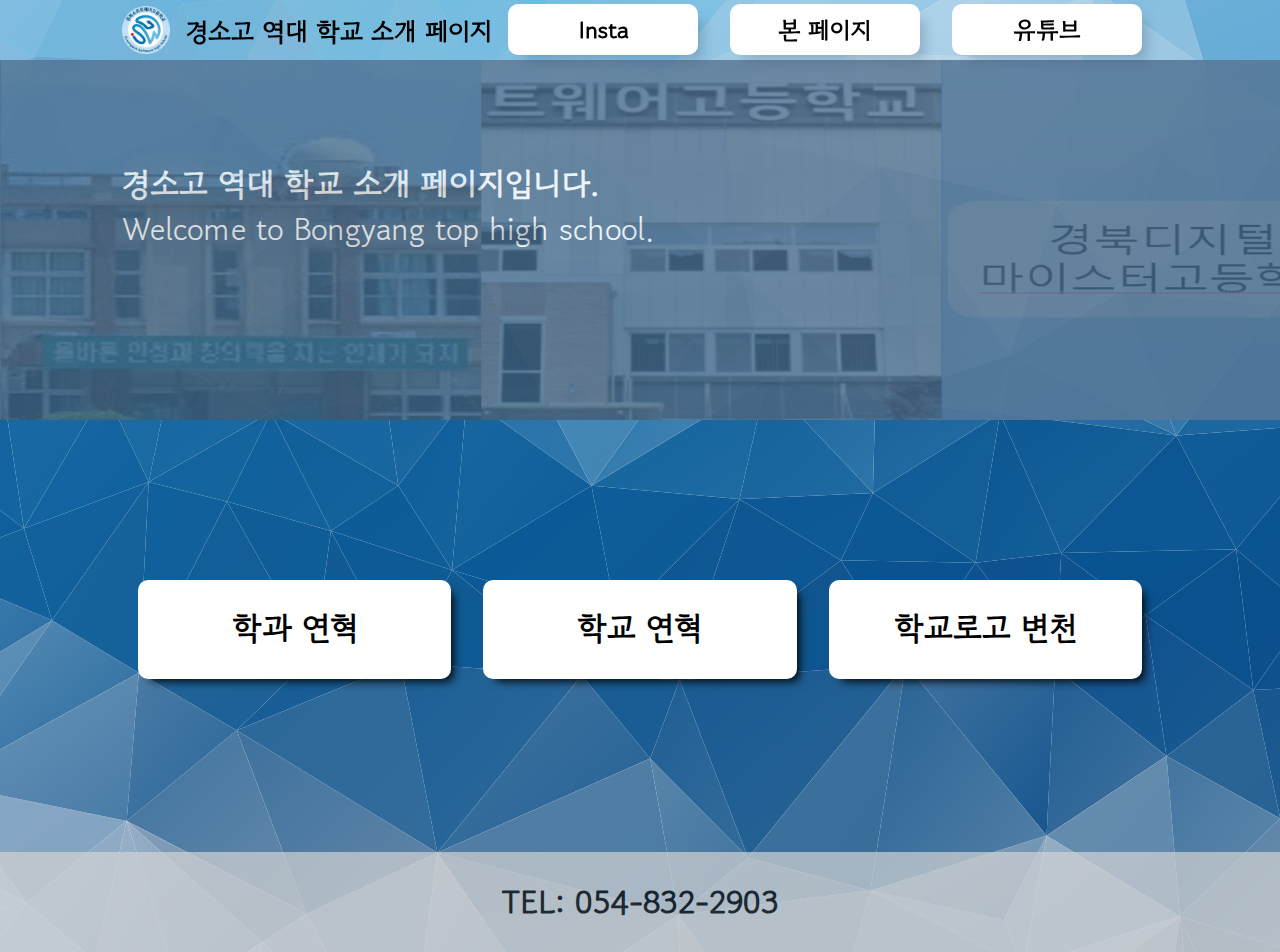
<file: index.html>
<!DOCTYPE html>
<html lang="ko">

<head>
    <meta charset="UTF-8">
    <meta http-equiv="X-UA-Compatible" content="IE=edge">
    <meta name="viewport" content="width=device-width, initial-scale=1.0">
    <title>경소고 역대 학교 소개 페이지</title>
    <meta name="description" content="경북소프트웨어고등학교 홍보 사이트">
    <meta name="keywords" content="소프트웨어, 입학요강, 특성화고, 경북, 고등학교">

    <link rel="stylesheet" href="./css/style.css">

    <link rel="preconnect" href="https://fonts.googleapis.com">
    <link rel="preconnect" href="https://fonts.gstatic.com" crossorigin>
    <link href="https://fonts.googleapis.com/css2?family=Gowun+Dodum&display=swap" rel="stylesheet">
</head>

<body>
    <header>
        <div class="inner">
            <div class="head-container">
                <img src="./img/gbsw.png" alt="" class="head-bymh">
                <div class="head-brand">경소고 역대 학교 소개 페이지</div>
                <div class="head-logo"><a href="https://www.instagram.com/gbsw_hs/" style="cursor: pointer;"
                        target="_blank">Insta</a>
                </div>
                <div class="head-logo" style="cursor: pointer;">본 페이지</div>
                <div class="head-logo"><a href="https://www.youtube.com/@GBSWHS" style="cursor: pointer;"
                        target="_blank">유튜브</a></div>
            </div>
        </div>
    </header>
    <section class="main">
        <div class="main-container">
            <div class="inner">
                <div class="title-container">
                    <div class="title p">경소고 역대 학교 소개 페이지입니다.</div>
                    <div class="message p">Welcome to Bongyang top high school.</div>
                </div>
            </div>
        </div>
    </section>
    <section>
        <div class="inner">
            <div class="skill-container">
                <div class="skill">
                    <div class="skill-name"><a href="./main2.html" style="cursor: pointer;">학과 연혁</a></div>
                </div>
                <div class="skill">
                    <div class="skill-name"><a href="./main3.html" style="cursor: pointer;">학교 연혁</a></div>
                </div>
                <div class="skill">
                    <div class="skill-name"><a href="./main1.html" style="cursor: pointer;">학교로고 변천</a></div>
                </div>
            </div>
        </div>
    </section>
    <footer>
        <div class="footer-container">
            <div class="gray-box">TEL: 054-832-2903</div>
        </div>
    </footer>
</body>

</html>
</file>
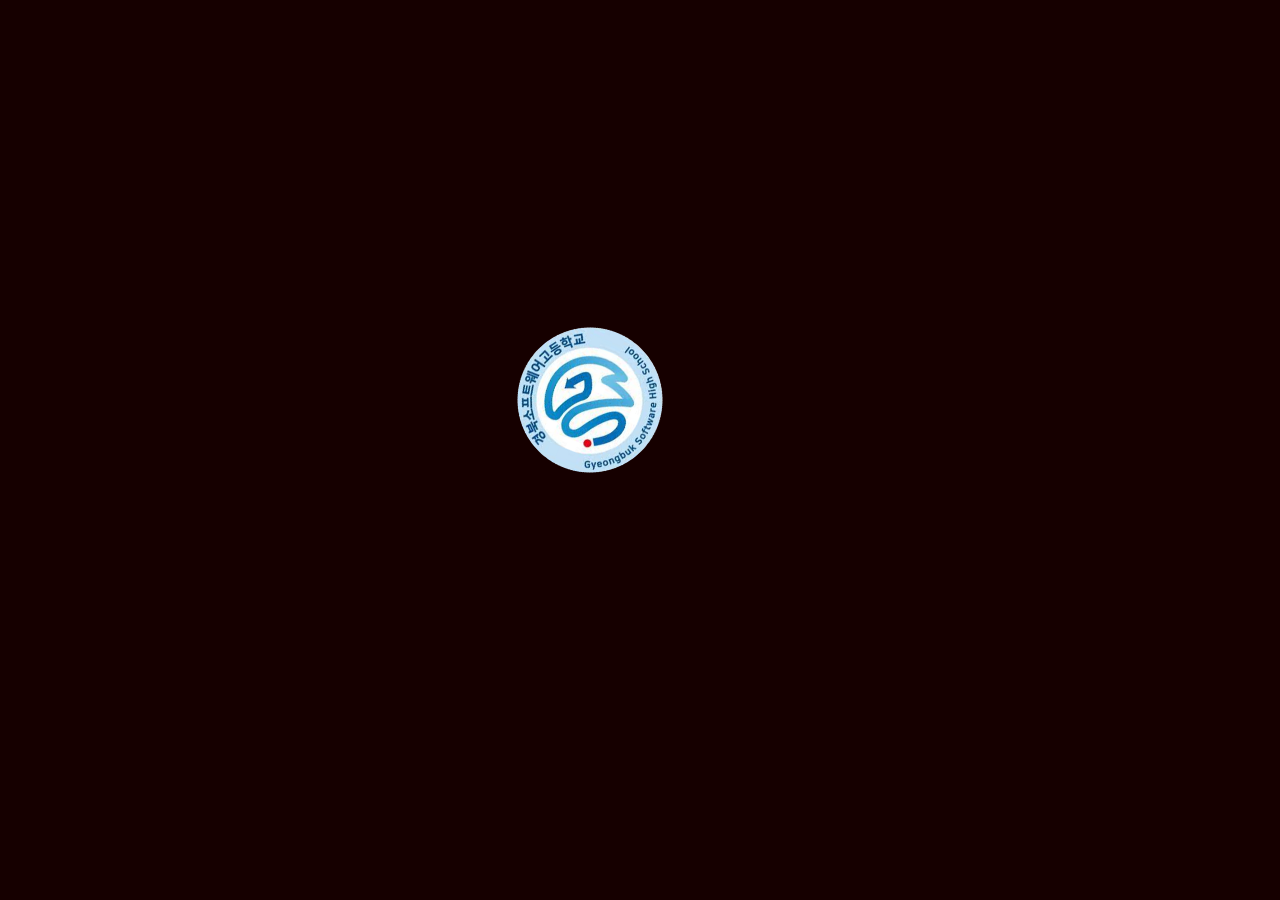
<file: easterEggs.html>
<!DOCTYPE html>
<html lang="ko">

<head>
    <meta charset="UTF-8">
    <meta name="viewport" content="width=device-width, initial-scale=1.0">
    <style>
        #rotatingImage {
            width: 100px;
            height: 100px;
            position: absolute;
            top: 50%;
            left: 50%;
            margin-top: -50px;
            margin-left: -50px;
        }

        audio {
            display: none;
        }

        body {
            -ms-overflow-style: none;
            margin: 0;
            overflow: hidden;
        }

        ::-webkit-scrollbar {
            display: none;
        }
    </style>
    <title>시공의 경소고는 정말 최고야!</title>
</head>

<body>
    <img id="rotatingImage" src="./img/gbsw.png" alt="Rotating Image">
    <audio controls autoplay>
        <source src="./audio/easter_eggs_sound.mp3" type="audio/mp3">
    </audio>
    <script>
        const rotatingImage = document.getElementById('rotatingImage');
        let rotationAngle = 0;
        let scale = 1;

        function rotateAndScale() {
            rotationAngle += 5;
            scale = Math.min(scale + 0.01, 10);

            const transformValue = `translate(-50%, -50%) rotate(${rotationAngle}rad) scale(${scale})`;
            rotatingImage.style.transform = transformValue;

            requestAnimationFrame(rotateAndScale);
        }

        rotateAndScale();

        document.addEventListener("DOMContentLoaded", function () {
            const body = document.body;
            const duration = 10000;
            const interval = 20;
            const steps = duration / interval;
            let currentStep = 0;

            function updateColor() {
                const redValue = Math.floor((currentStep / steps) * 255);
                const color = `rgb(${redValue}, 0, 0)`;
                body.style.backgroundColor = color;

                currentStep++;

                if (currentStep <= steps) {
                    requestAnimationFrame(updateColor);
                }
            }

            updateColor();
        });
    </script>
</body>

</html>
</file>
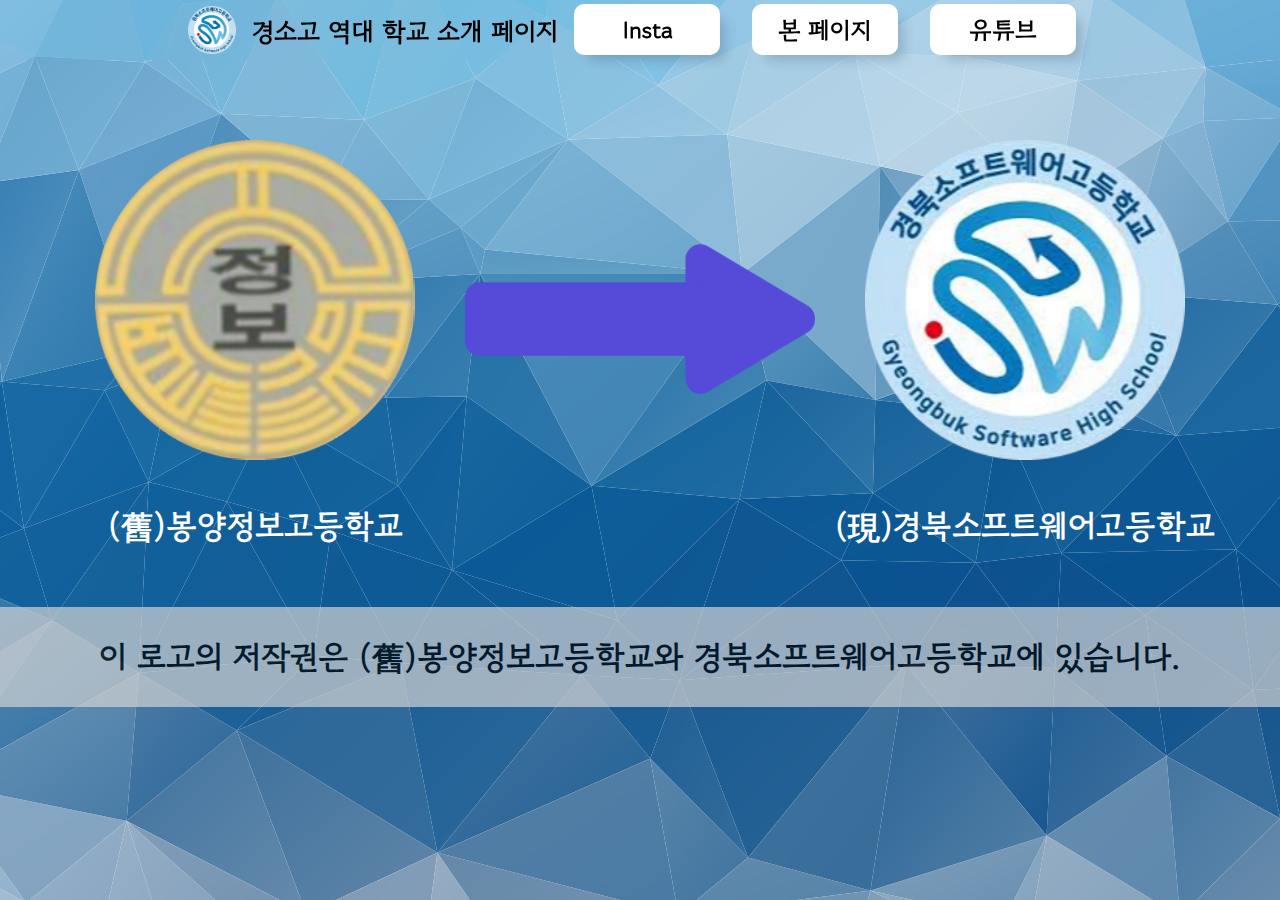
<file: main1.html>
<!DOCTYPE html>
<html lang="ko">

<head>
    <meta charset="UTF-8">
    <meta http-equiv="X-UA-Compatible" content="IE=edge">
    <meta name="viewport" content="width=device-width, initial-scale=1.0">
    <title>학교로고 변천</title>
    <meta name="description" content="경북소프트웨어고등학교 홍보 사이트">
    <meta name="keywords" content="소프트웨어, 입학요강, 특성화고, 경북, 고등학교">

    <link rel="stylesheet" href="./css/style1.css">

    <link rel="preconnect" href="https://fonts.googleapis.com">
    <link rel="preconnect" href="https://fonts.gstatic.com" crossorigin>
    <link href="https://fonts.googleapis.com/css2?family=Gowun+Dodum&display=swap" rel="stylesheet">
</head>

<body>
    <header>
        <div class="inner">
            <div class="head-container">
                <img src="./img/gbsw.png" alt="" class="head-bymh">
                <div class="head-brand">경소고 역대 학교 소개 페이지</div>
                <div class="head-logo"><a href="https://www.instagram.com/gbsw_hs/" style="cursor: pointer;"
                        target="_blank">Insta</a>
                </div>
                <div class="head-logo"> <a href="./index.html" style="cursor: pointer;">본 페이지</a></div>
                <div class="head-logo"><a href="https://www.youtube.com/@GBSWHS" style="cursor: pointer;"
                        target="_blank">유튜브</a></div>
            </div>
        </div>
    </header>
    <section class="main">
        <div class="main-container">
            <div class="inner">
                <div class="bk">
                    <div class="by">
                        <img src="./img/bymh.png" alt="bymh">
                        <p>(舊)봉양정보고등학교</p>
                    </div>
                    <div class="arrow">
                        <img src="./img/화살표.png" alt="화살표">
                    </div>
                    <div class="gb">
                        <img src="./img/gbsw.png" alt="gbsw">
                        <p>(現)경북소프트웨어고등학교</p>
                    </div>
                </div>
            </div>
        </div>
    </section>
    <footer>
        <div class="footer-container">
            <div class="gray-box">이 로고의 저작권은 (舊)봉양정보고등학교와 경북소프트웨어고등학교에 있습니다.</div>
        </div>
    </footer>
</body>

</html>
</file>
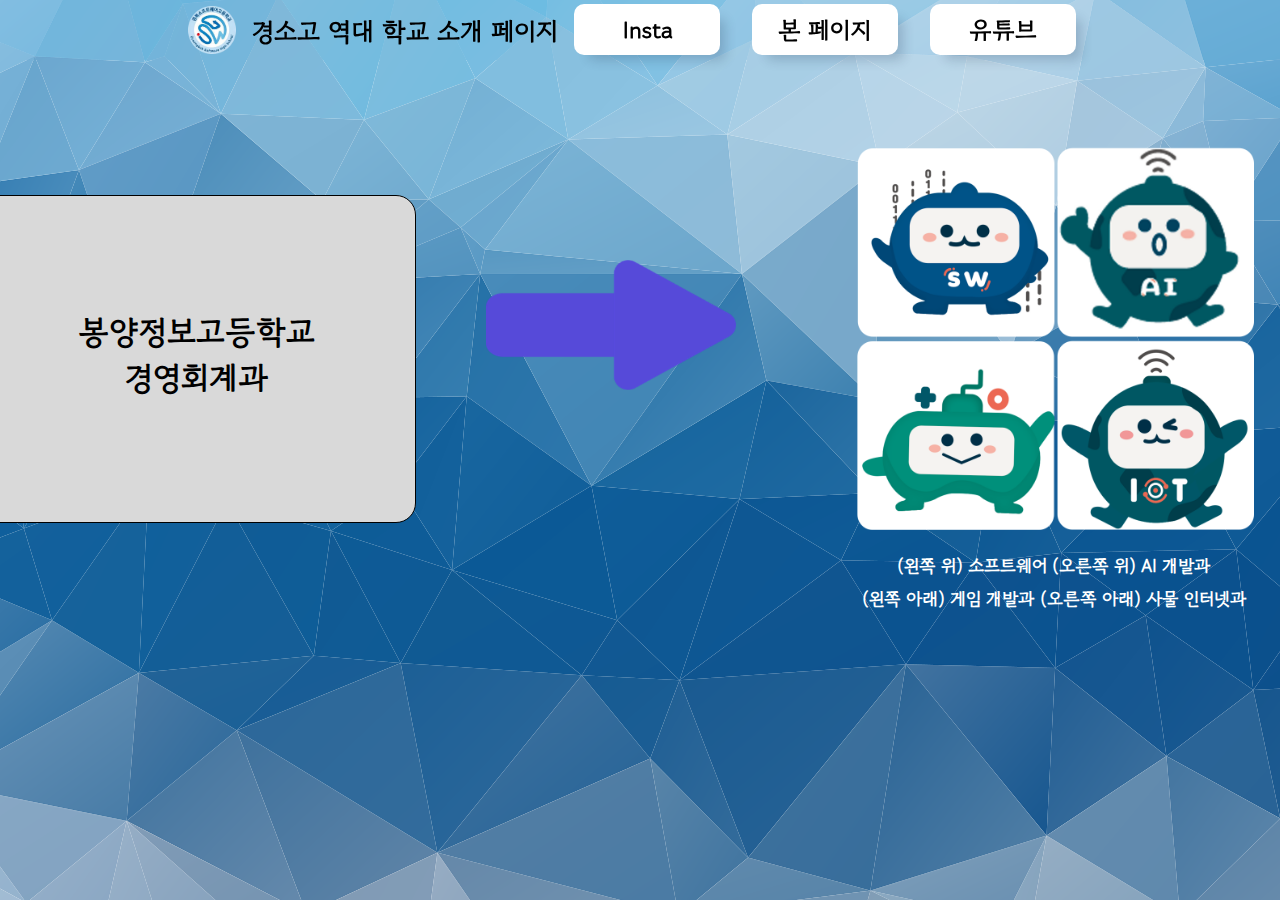
<file: main2.html>
<!DOCTYPE html>
<html lang="ko">

<head>
    <meta charset="UTF-8">
    <meta http-equiv="X-UA-Compatible" content="IE=edge">
    <meta name="viewport" content="width=device-width, initial-scale=1.0">
    <title>학과 연혁</title>
    <meta name="description" content="경북소프트웨어고등학교 홍보 사이트">
    <meta name="keywords" content="소프트웨어, 입학요강, 특성화고, 경북, 고등학교">

    <link rel="stylesheet" href="./css/style2.css">

    <link rel="preconnect" href="https://fonts.googleapis.com">
    <link rel="preconnect" href="https://fonts.gstatic.com" crossorigin>
    <link href="https://fonts.googleapis.com/css2?family=Gowun+Dodum&display=swap" rel="stylesheet">
</head>

<body>
    <header>
        <div class="inner">
            <div class="head-container">
                <img src="./img/gbsw.png" alt="" class="head-bymh">
                <div class="head-brand">경소고 역대 학교 소개 페이지</div>
                <div class="head-logo"><a href="https://www.instagram.com/gbsw_hs/" style="cursor: pointer;"
                        target="_blank">Insta</a>
                </div>
                <div class="head-logo"> <a href="./index.html" style="cursor: pointer;">본 페이지</a></div>
                <div class="head-logo"><a href="https://www.youtube.com/@GBSWHS" style="cursor: pointer;"
                        target="_blank">유튜브</a></div>
            </div>
        </div>
    </header>
    <section class="main">
        <div class="main-container">
            <div class="inner">
                <div class="bk">
                    <div class="bk-container">
                        <div class="by">
                            <div class="rectangle">
                                <p>봉양정보고등학교<br>경영회계과</p>
                            </div>
                        </div>
                        <div class="arrow">
                            <img src="./img/화살표2.png" alt="화살표">
                        </div>
                        <div class="gb">
                            <div class="img-container">
                                <img src="./img/그림1.png" alt="gbsw" class="school-img">
                            </div>
                            <div class="g-container">
                                <div class="section1">(왼쪽 위) 소프트웨어 (오른쪽 위) AI 개발과</div>
                            </div>
                            <div class="g-container">
                                <div class="section1">(왼쪽 아래) 게임 개발과 (오른쪽 아래) 사물 인터넷과</div>
                            </div>
                        </div>
                    </div>
                </div>
            </div>
        </div>
    </section>

</body>

</html>
</file>
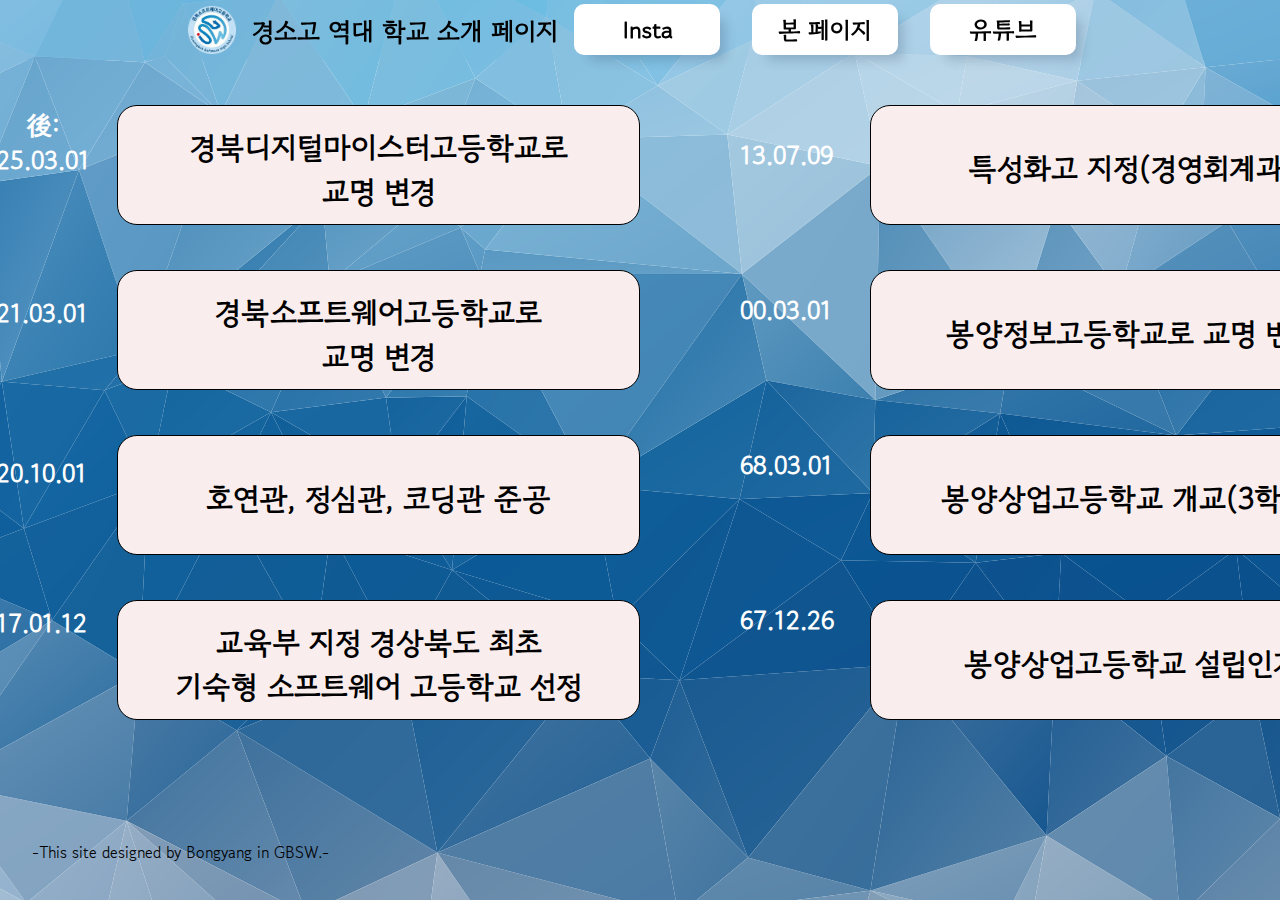
<file: main3.html>
<!DOCTYPE html>
<html lang="ko">

<head>
    <meta charset="UTF-8">
    <meta http-equiv="X-UA-Compatible" content="IE=edge">
    <meta name="viewport" content="width=device-width, initial-scale=1.0">
    <title>학교 연혁</title>
    <meta name="description" content="경북소프트웨어고등학교 홍보 사이트">
    <meta name="keywords" content="소프트웨어, 입학요강, 특성화고, 경북, 고등학교">

    <link rel="stylesheet" href="./css/style3.css">

    <link rel="preconnect" href="https://fonts.googleapis.com">
    <link rel="preconnect" href="https://fonts.gstatic.com" crossorigin>
    <link href="https://fonts.googleapis.com/css2?family=Gowun+Dodum&display=swap" rel="stylesheet">
</head>

<body>
    <header>
        <div class="inner">
            <div class="head-container">
                <img src="./img/gbsw.png" alt="" class="head-bymh">
                <div class="head-brand">경소고 역대 학교 소개 페이지</div>
                <div class="head-logo"><a href="https://www.instagram.com/gbsw_hs/" style="cursor: pointer;"
                        target="_blank">Insta</a>
                </div>
                <div class="head-logo"> <a href="./index.html" style="cursor: pointer;">본 페이지</a></div>
                <div class="head-logo"><a href="https://www.youtube.com/@GBSWHS" style="cursor: pointer;"
                        target="_blank">유튜브</a></div>
            </div>
        </div>
    </header>
    <section class="main">
        <div class="main-container">
            <div class="inner">
                <div class="bk">
                    <div class="bk-container">
                        <div class="by">
                            <div class="rectangle-container1">
                                <div class="rectangle_4">
                                    <p>경북디지털마이스터고등학교로<br>
                                        교명 변경</p>
                                </div>
                                <div class="rectangle_5">
                                    <p>경북소프트웨어고등학교로<br>
                                        교명 변경</p>
                                </div>
                                <div class="rectangle_6">
                                    <p>호연관, 정심관, 코딩관 준공</p>
                                </div>
                                <div class="rectangle_7">
                                    <p>교육부 지정 경상북도 최초<br>
                                        기숙형 소프트웨어 고등학교 선정</p>
                                </div>
                            </div>
                            <div class="rectangle-container2">
                                <div class="rectangle">
                                    <p>특성화고 지정(경영회계과)</p>
                                </div>
                                <div class="rectangle_1">
                                    <p>봉양정보고등학교로 교명 변경</p>
                                </div>
                                <div class="rectangle_2">
                                    <p>봉양상업고등학교 개교(3학급)</p>
                                </div>
                                <div class="rectangle_3">
                                    <p>봉양상업고등학교 설립인가</p>
                                </div>
                            </div>
                        </div>
                    </div>
                </div>
            </div>
        </div>
    </section>

    <section>
        <section class="main">
            <div class="main-container">
                <div class="inner">
                    <div class="bk">
                        <div class="bk-container">
                            <div class="by">
                                <div class="rectangle_side_text-container1">
                                    <div class="rectangle_side_text_4">
                                        <p>後:<br> 25.03.01</p>
                                    </div>
                                    <div class="rectangle_side_text_5">
                                        <p>21.03.01</p>
                                    </div>
                                    <div class="rectangle_side_text_6">
                                        <p>20.10.01</p>
                                    </div>
                                    <div class="rectangle_side_text_7">
                                        <p>17.01.12</p>
                                    </div>
                                </div>
                                <div class="rectangle_side_text-container2">
                                    <div class="rectangle_side_text">
                                        <p>13.07.09</p>
                                    </div>
                                    <div class="rectangle_side_text_1">
                                        <p>00.03.01</p>
                                    </div>
                                    <div class="rectangle_side_text_2">
                                        <p>68.03.01</p>
                                    </div>
                                    <div class="rectangle_side_text_3">
                                        <p>67.12.26</p>
                                    </div>
                                </div>
                            </div>
                        </div>
                    </div>
                </div>
            </div>

        </section>

        <section>
            <div class="inner">
                <div class="skill-container">
                    <div class="skill">
                        <div class="skill-name"><a href="./easterEggs.html" style="cursor: pointer;">-This site
                                designed by Bongyang in GBSW.-</a></div>
                    </div>
                </div>
            </div>
        </section>

</body>

</html>
</file>
<file: css/style.css>
* {
    box-sizing: border-box;
}

body {
    margin: 0 auto;
    background-image: url(/img/mesh-1430107_1920.png);
    -ms-overflow-style: none;
    font-family: 'Gowun Dodum', '돋움';
}

::-webkit-scrollbar {
    display: none;
}

a {
    all: unset;
}

a:link,
a:visited,
a:active,
a:hover {
    text-decoration: none;
    color: black;
}

.inner {
    width: 100%;
    height: 100%;
    margin: 0 auto;
    padding: 0 2rem;
}

header {
    background-image: url(/img/mesh-1430107_1920.png);
    width: 100%;
    height: 60px;
    position: fixed;
    top: 0;
    left: 0;
    z-index: 1000;
}

.head-container {
    width: 100%;
    height: 100%;
    display: flex;
    justify-content: space-between;
    align-items: center;
}

.head-container .head-brand {
    font-weight: bold;
    font-size: 1.6rem;
    color: black;
    white-space: nowrap;
}

.head-bymh {
    width: 48px;
    height: 48px;
    margin-right: 16px;
}

.head-brand a {
    color: black;
}

.head-container .head-logo {
    font-weight: bold;
    font-size: 1.2rem;
    color: black;
    font-size: 1.5rem;
    font-weight: bold;
    margin-bottom: 0.3rem;
    text-align: center;
    width: 25%;
    background-color: #fff;
    display: flex;
    align-items: center;
    justify-content: center;
    white-space: nowrap;
    border-radius: 10px;
    padding: 0.5rem 1rem;
    margin: 0 1rem 0.1rem 1rem;
    box-shadow: 10px 10px 12px -5px rgba(25, 42, 70, 0.2);
}

.head-container .head-brand a:hover {
    cursor: pointer;
    color: #2ab1ff;
}

section {
    width: 100%;
    background-color: #fff;
    position: relative;
}

.main {
    height: 360px;
    background-image: url(/img/123.png);
    opacity: 0.9;
    background-size: cover;
    background-position: 0 30%;
    background-repeat: no-repeat;
    margin-top: 60px;
}

.main-container {
    width: 100%;
    height: 100%;
    background-color: rgb(67, 102, 135);
    opacity: 0.8;
    z-index: 2;
}

.title-container {
    padding: 100px 0;
}

.p:hover {
    display: inline;
    color: gold;
}

.title-container .title {
    margin-bottom: 0px;
    transition: color 0.3s ease-in-out;
}

.title-container .message {
    margin-bottom: 0px;
    transition: color 0.3s ease-in-out;
}

.title {
    font-size: 2rem;
    font-weight: bold;
    color: #fff;
    margin-bottom: 0.8rem;
}

.message {
    font-size: 2rem;
    color: #fff;
}

section {
    background-color: transparent;
}

.skill-container {
    width: 100%;
    height: 100%;
    display: flex;
    justify-content: space-around;
    align-items: center;
    margin-top: 10rem;
    background-color: transparent;
}

.skill {
    width: 400px;
    background-color: #fff;
    display: flex;
    align-items: center;
    justify-content: center;
    white-space: nowrap;
    border-radius: 10px;
    padding: 1.5rem 2rem;
    margin: 0 1rem 0.5rem 1rem;
    box-shadow: 7px 7px 10px -5px black;
}

.skill-name {
    font-size: 2rem;
    font-weight: bold;
    margin-bottom: 0.3rem;
    text-align: center;
}

.skill-name2 {
    font-size: 2rem;
    font-weight: bold;
    margin-bottom: 0.3rem;
    width: 700px;
    text-align: center;
}

footer {
    display: flex;
    justify-content: center;
    align-items: center;
    height: 100px;
    background-color: lightgray;
    opacity: 0.7;
    margin-top: 165px;
    text-align: center;
    font-size: 2rem;
    font-weight: bold;
}

@media screen and (min-width: 1100px) {
    .inner {
        max-width: 1100px;
    }
}

@media screen and (max-width: 500px) {
    .skill-container,
    .title,
    .head-container .head-logo {
        display: none;
    }
    .head-brand {
        margin-right: 50px;
    }
}
</file>
<file: css/style1.css>
* {
    box-sizing: border-box;
}

body {
    margin: 0 auto;
    background-image: url(/img/mesh-1430107_1920.png);
    font-family: 'Gowun Dodum', '돋움';
}

a {
    all: unset;
}

a:link,
a:visited,
a:active,
a:hover {
    text-decoration: none;
    color: black;
}

.inner {
    width: 100%;
    height: 100%;
    margin: 0 auto;
    padding: 0 2rem;
}

header {
    background-image: url(/img/mesh-1430107_1920.png);
    width: 100%;
    height: 60px;
    position: fixed;
    top: 0;
    left: 0;
    z-index: 1000;
}

.head-container {
    width: 100%;
    height: 100%;
    display: flex;
    justify-content: center;
    align-items: center;
}

.head-container .head-brand {
    font-weight: bold;
    font-size: 1.6rem;
    color: black;
    white-space: nowrap;
}

.head-bymh {
    width: 48px;
    height: 48px;
    margin-right: 16px;
}

.head-brand a {
    color: black;
}

.head-container .head-logo {
    color: black;
    font-size: 1.5rem;
    font-weight: bold;
    text-align: center;
    width: 12%;
    background-color: #fff;
    display: flex;
    align-items: center;
    justify-content: center;
    white-space: nowrap;
    border-radius: 10px;
    padding: 0.5rem 1rem;
    margin: 0 1rem 0.1rem 1rem;
    box-shadow: 10px 10px 12px -5px rgba(25, 42, 70, 0.2);
}

.head-container .head-brand a:hover {
    cursor: pointer;
    color: #2ab1ff;
}

.main-container {
    width: 100%;
    height: 100%;
    z-index: 2;
}

.main {
    height: 360px;
    background-size: cover;
    background-position: 0 30%;
    background-repeat: no-repeat;
    margin-top: 60px;
}

section {
    width: 100%;
    background-color: #fff;
    position: relative;
    background-color: transparent;
}

section .bk {
    display: flex;
    justify-content: center;
    align-items: center;
}

section .gb img {
    margin: 5px 50px;
    margin-top: 5rem;
    width: 20rem;
    height: 20rem;
}

section .by img {
    margin: 5px 50px;
    margin-top: 5rem;
    width: 20rem;
    height: 20rem;
}

.by p {
    font-size: 2rem;
    font-weight: bold;
    text-align: center;
    color: white;
    transition: color 0.3s ease-in-out;
}

.gb p {
    font-size: 2rem;
    font-weight: bold;
    text-align: center;
    color: white;
    transition: color 0.3s ease-in-out;
}

.by p:hover {
    color: gold;
}

.gb p:hover {
    color: gold;
}

.g-container {
    font-size: 1rem;
    font-weight: bold;
    color: white;
    display: flex;
    justify-content: space-between;
}

.ecstion1 {
    font-size: 1rem;
    font-weight: bold;
    color: white;
    text-align: left;
    vertical-align: top;
}

.section1.right {
    font-size: 1rem;
    font-weight: bold;
    color: white;
    text-align: right;
}

section .arrow img {
    width: 350px;
    height: 150px;
}

footer {
    display: flex;
    justify-content: center;
    align-items: center;
    height: 100px;
    background-color: lightgray;
    opacity: 0.7;
    margin-top: 187px;
    text-align: center;
    font-size: 2rem;
    font-weight: bold;
}

.footer-container {
    display: flex;
    flex-direction: column;
    align-items: center;
}
</file>
<file: css/style2.css>
* {
    box-sizing: border-box;
}

body {
    margin: 0 auto;
    background-image: url(/img/mesh-1430107_1920.png);
    font-family: 'Gowun Dodum', '돋움';
}

a {
    all: unset;
}

a:link,
a:visited,
a:active,
a:hover {
    text-decoration: none;
    color: black;
}

.inner {
    width: 100%;
    height: 100%;
    margin: 0 auto;
    padding: 0 2rem;
}

header {
    background-image: url(/img/mesh-1430107_1920.png);
    width: 100%;
    height: 60px;
    position: fixed;
    top: 0;
    left: 0;
    z-index: 1000;
}

.head-container {
    width: 100%;
    height: 100%;
    display: flex;
    justify-content: center;
    align-items: center;
}

.head-container .head-brand {
    font-weight: bold;
    font-size: 1.6rem;
    color: black;
    white-space: nowrap;
}

.head-bymh {
    width: 48px;
    height: 48px;
    margin-right: 16px;
}

.head-brand a {
    color: black;
}

.head-container .head-logo {
    font-weight: bold;
    font-size: 1.2rem;
    color: black;
    font-size: 1.5rem;
    font-weight: bold;
    margin-bottom: 0.3rem;
    text-align: center;
    width: 12%;
    background-color: #fff;
    display: flex;
    align-items: center;
    justify-content: center;
    white-space: nowrap;
    border-radius: 10px;
    padding: 0.5rem 1rem;
    margin: 0 1rem 0.1rem 1rem;
    box-shadow: 10px 10px 12px -5px rgba(25, 42, 70, 0.2);
}

.head-container .head-brand a:hover {
    cursor: pointer;
    color: #2ab1ff;
}

section {
    width: 100%;
    background-color: #fff;
    position: relative;
}

.main {
    height: 360px;
    background-size: cover;
    background-position: 0 30%;
    background-repeat: no-repeat;
    margin-top: 60px;
}

section .bk {
    display: flex;
    justify-content: center;
    align-items: center;
}
.bk-container {
    display: flex;
}

.rectangle {
    width: 440px;
    height: 328px;
    background-color: #d9d9d9;
    border-radius: 20px;
    border: 1px solid black;
    margin-top: 15vh;
}

.rectangle p {
    display: flex;
    justify-content: center;
    align-items: center;
    margin-top: 7rem;
}

.img-container {
    width: 100%;
}

section .gb img {
    margin-left: auto;
    margin-right: auto;
    margin-top: 5rem;
    width: 400px;
    height: 400px;
    color: #2ab1ff;
}

.gb {
    margin-left: 3rem;
    width: 500px;
    text-align: center;
}

.by p {
    font-size: 2rem;
    font-weight: bold;
    text-align: center;
    color: black;
    font-weight: bold;
}

.g-container {
    font-size: 1rem;
    font-weight: bold;
    color: white;
    display: flex;
    justify-content: space-between;
}

.section1 {
    width: 100%;
    display: inline-block;
    justify-content: center;
    align-items: center;
    font-size: 1.1rem;
    font-weight: bold;
    color: white;
    margin-right: -100px;
    margin-top: 0.5rem;
}

section .arrow img {
    width: 250px;
    height: 130px;
    margin-left: 70px;
    margin-right: 20px;
    margin-top: 200px;
}

.main-container {
    width: 100%;
    height: 100%;
    z-index: 2;
}

.title {
    font-size: 2rem;
    font-weight: bold;
    color: #fff;
    margin-bottom: 0.8rem;
}

section {
    background-color: transparent;
}
</file>
<file: css/style3.css>
* {
    box-sizing: border-box;
}

body {
    margin: 0 auto;
    background-image: url(/img/mesh-1430107_1920.png);
    -ms-overflow-style: none;
    font-family: 'Gowun Dodum', '돋움';
}

::-webkit-scrollbar {
    display: none;
}

a {
    all: unset;
}

a:link,
a:visited,
a:active,
a:hover {
    text-decoration: none;
    color: black;
}

.inner {
    width: 100%;
    height: 100%;
    margin: 0 auto;
    padding: 0 2rem;
}

header {
    background-image: url(/img/mesh-1430107_1920.png);
    width: 100%;
    height: 60px;
    position: fixed;
    top: 0;
    left: 0;
    z-index: 1000;
}

.head-container {
    width: 100%;
    height: 100%;
    display: flex;
    justify-content: center;
    align-items: center;
}

.head-container .head-brand {
    font-weight: bold;
    font-size: 1.6rem;
    color: black;
    white-space: nowrap;
}

.head-bymh {
    width: 48px;
    height: 48px;
    margin-right: 16px;
}

.head-brand a {
    color: black;
}

.head-container .head-logo {
    font-weight: bold;
    font-size: 1.2rem;
    color: black;
    font-size: 1.5rem;
    font-weight: bold;
    margin-bottom: 0.3rem;
    text-align: center;
    width: 12%;
    background-color: #fff;
    display: flex;
    align-items: center;
    justify-content: center;
    white-space: nowrap;
    border-radius: 10px;
    padding: 0.5rem 1rem;
    margin: 0 1rem 0.1rem 1rem;
    box-shadow: 10px 10px 12px -5px rgba(25, 42, 70, 0.2);
}

.head-container .head-brand a:hover {
    cursor: pointer;
    color: #2ab1ff;
}

section {
    width: 100%;
    background-color: #fff;
    position: relative;
    background-color: transparent;
}

.main-container {
    width: 100%;
    height: 100%;
    z-index: 2;
}

.main {
    height: 360px;
    background-size: cover;
    background-position: 0 30%;
    background-repeat: no-repeat;
    margin-top: 60px;
}

section .bk {
    display: flex;
    justify-content: center;
    align-items: center;
}
.bk-container {
    display: flex;
}

.by-container {
    display: flex;
}

.by {
    display: flex;
}

.rectangle-container1 {
    margin-right: 230px;
}

.rectangle-container2 {
    margin-right: -230px;
}

.rectangle {
    width: 523px;
    height: 120px;
    background-color: #f9eded;
    border-radius: 20px;
    border: 1px solid black;
    margin-top: 5vh;
}

.rectangle_1 {
    width: 523px;
    height: 120px;
    background-color: #f9eded;
    border-radius: 20px;
    border: 1px solid black;
    margin-top: 5vh;
}

.rectangle_2 {
    width: 523px;
    height: 120px;
    background-color: #f9eded;
    border-radius: 20px;
    border: 1px solid black;
    margin-top: 5vh;
}

.rectangle_3 {
    width: 523px;
    height: 120px;
    background-color: #f9eded;
    border-radius: 20px;
    border: 1px solid black;
    margin-top: 5vh;
}

.rectangle_4 {
    width: 523px;
    height: 120px;
    background-color: #f9eded;
    border-radius: 20px;
    border: 1px solid black;
    margin-top: 5vh;
}

.rectangle_5 {
    width: 523px;
    height: 120px;
    background-color: #f9eded;
    border-radius: 20px;
    border: 1px solid black;
    margin-top: 5vh;
}

.rectangle_6 {
    width: 523px;
    height: 120px;
    background-color: #f9eded;
    border-radius: 20px;
    border: 1px solid black;
    margin-top: 5vh;
}

.rectangle_7 {
    width: 523px;
    height: 120px;
    background-color: #f9eded;
    border-radius: 20px;
    border: 1px solid black;
    margin-top: 5vh;
}

.rectangle p {
    display: flex;
    justify-content: center;
    align-items: center;
    margin-top: 2.5rem;
    font-weight: bold;
    font-size: 30px;
}

.rectangle_1 p {
    display: flex;
    justify-content: center;
    align-items: center;
    margin-top: 2.5rem;
    font-weight: bold;
    font-size: 30px;
}

.rectangle_2 p {
    display: flex;
    justify-content: center;
    align-items: center;
    margin-top: 2.5rem;
    font-weight: bold;
    font-size: 30px;
}

.rectangle_3 p {
    display: flex;
    justify-content: center;
    align-items: center;
    margin-top: 2.5rem;
    font-weight: bold;
    font-size: 30px;
}

.rectangle_4 p {
    display: flex;
    justify-content: center;
    align-items: center;
    text-align: center;
    margin-top: 1.2rem;
    font-weight: bold;
    font-size: 30px;
}

.rectangle_5 p {
    display: flex;
    justify-content: center;
    align-items: center;
    text-align: center;
    margin-top: 1.2rem;
    font-weight: bold;
    font-size: 30px;
}

.rectangle_6 p {
    display: flex;
    justify-content: center;
    align-items: center;
    margin-top: 2.5rem;
    font-weight: bold;
    font-size: 30px;
}

.rectangle_7 p {
    display: flex;
    justify-content: center;
    align-items: center;
    text-align: center;
    margin-top: 1.2rem;
    font-weight: bold;
    font-size: 30px;
}
.rectangle_side_text-container1 {
    color: #fff;
    margin-right: 650px;
    margin-top: -400px;
}

.rectangle_side_text-container2 {
    color: #fff;
    margin-right: 450px;
    margin-top: -400px;
}

.rectangle_side_text {
    font-size: 25px;
    font-weight: bold;
    line-height: 100px;
}

.rectangle_side_text_1 {
    font-size: 25px;
    font-weight: bold;
    line-height: 160px;
}

.rectangle_side_text_2 {
    font-size: 25px;
    font-weight: bold;
    line-height: 100px;
}

.rectangle_side_text_3 {
    font-size: 25px;
    font-weight: bold;
    line-height: 160px;
}

.rectangle_side_text_4 {
    font-size: 25px;
    font-weight: bold;
    text-align: center;
}

.rectangle_side_text_5 {
    font-size: 25px;
    font-weight: bold;
    line-height: 220px;
}

.rectangle_side_text_6 {
    font-size: 25px;
    font-weight: bold;
    line-height: 50px;
}

.rectangle_side_text_7 {
    font-size: 25px;
    font-weight: bold;
    line-height: 200px;
}
</file>
